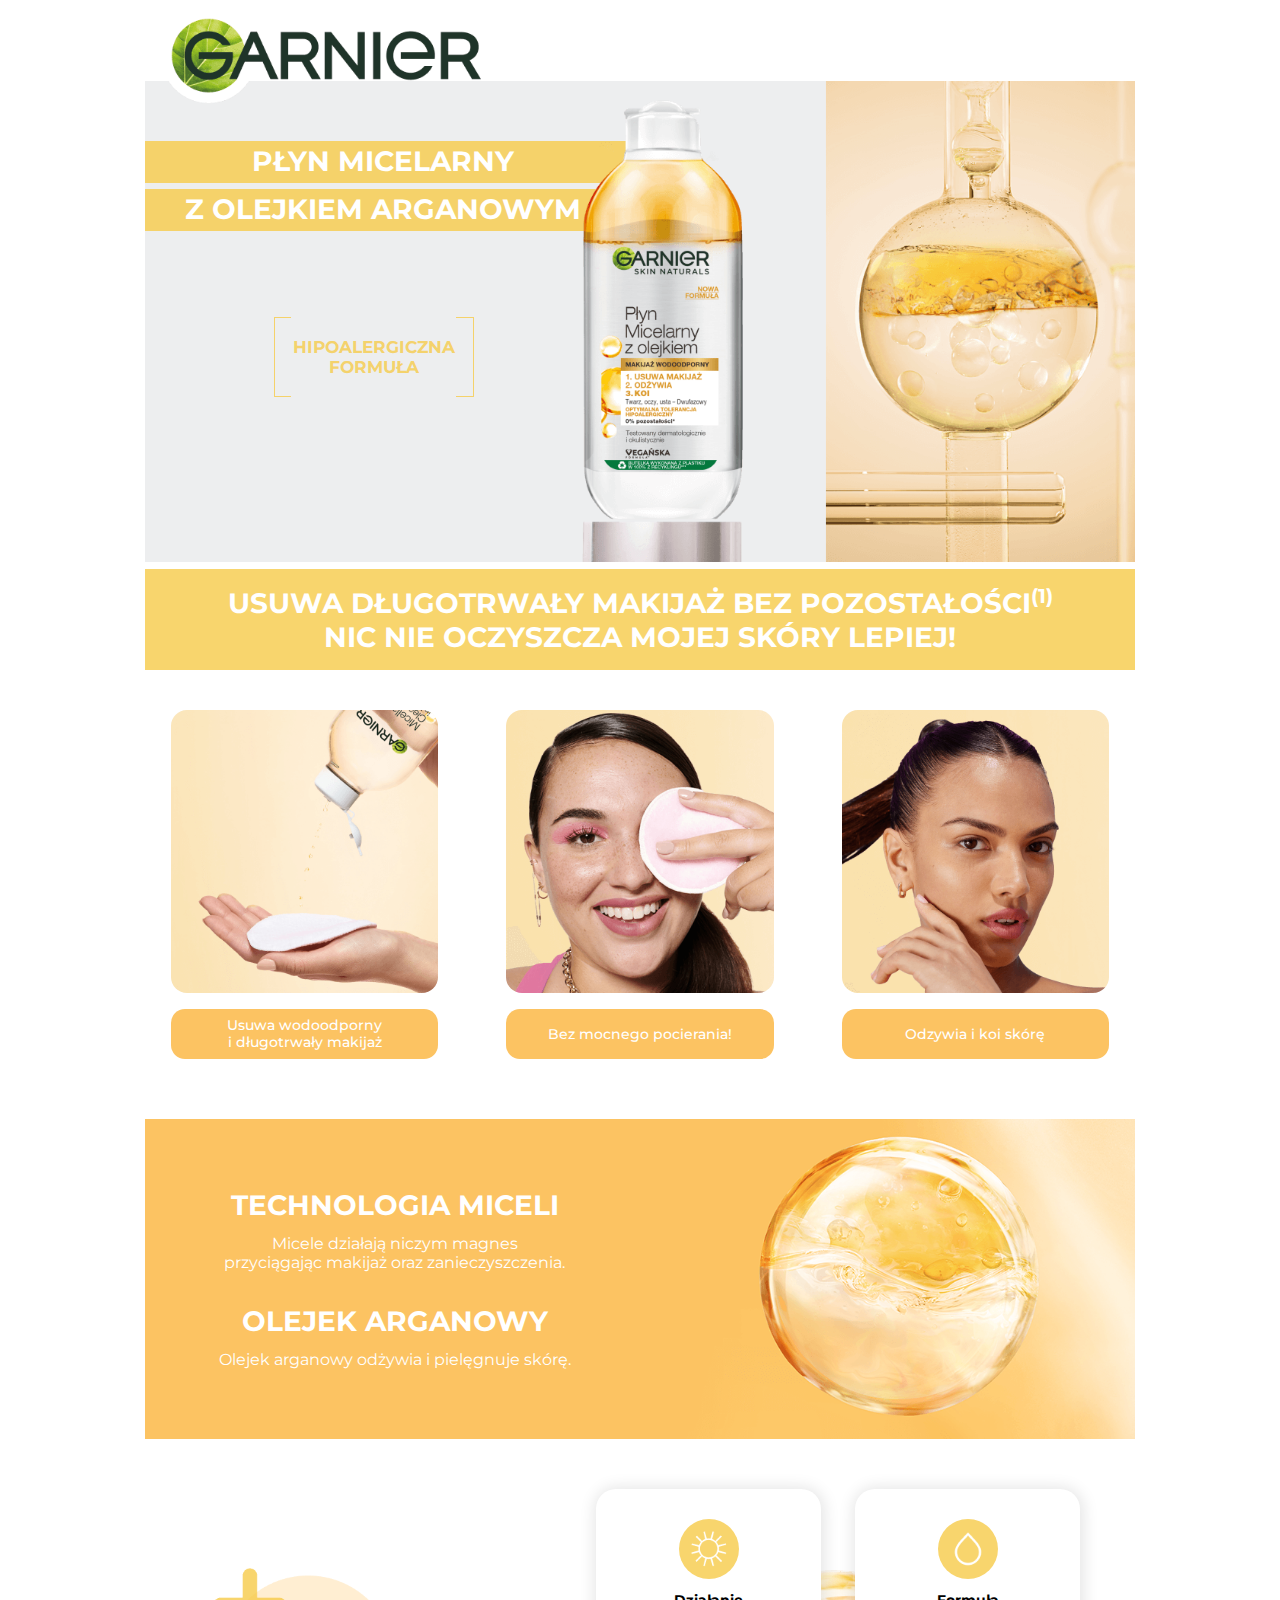
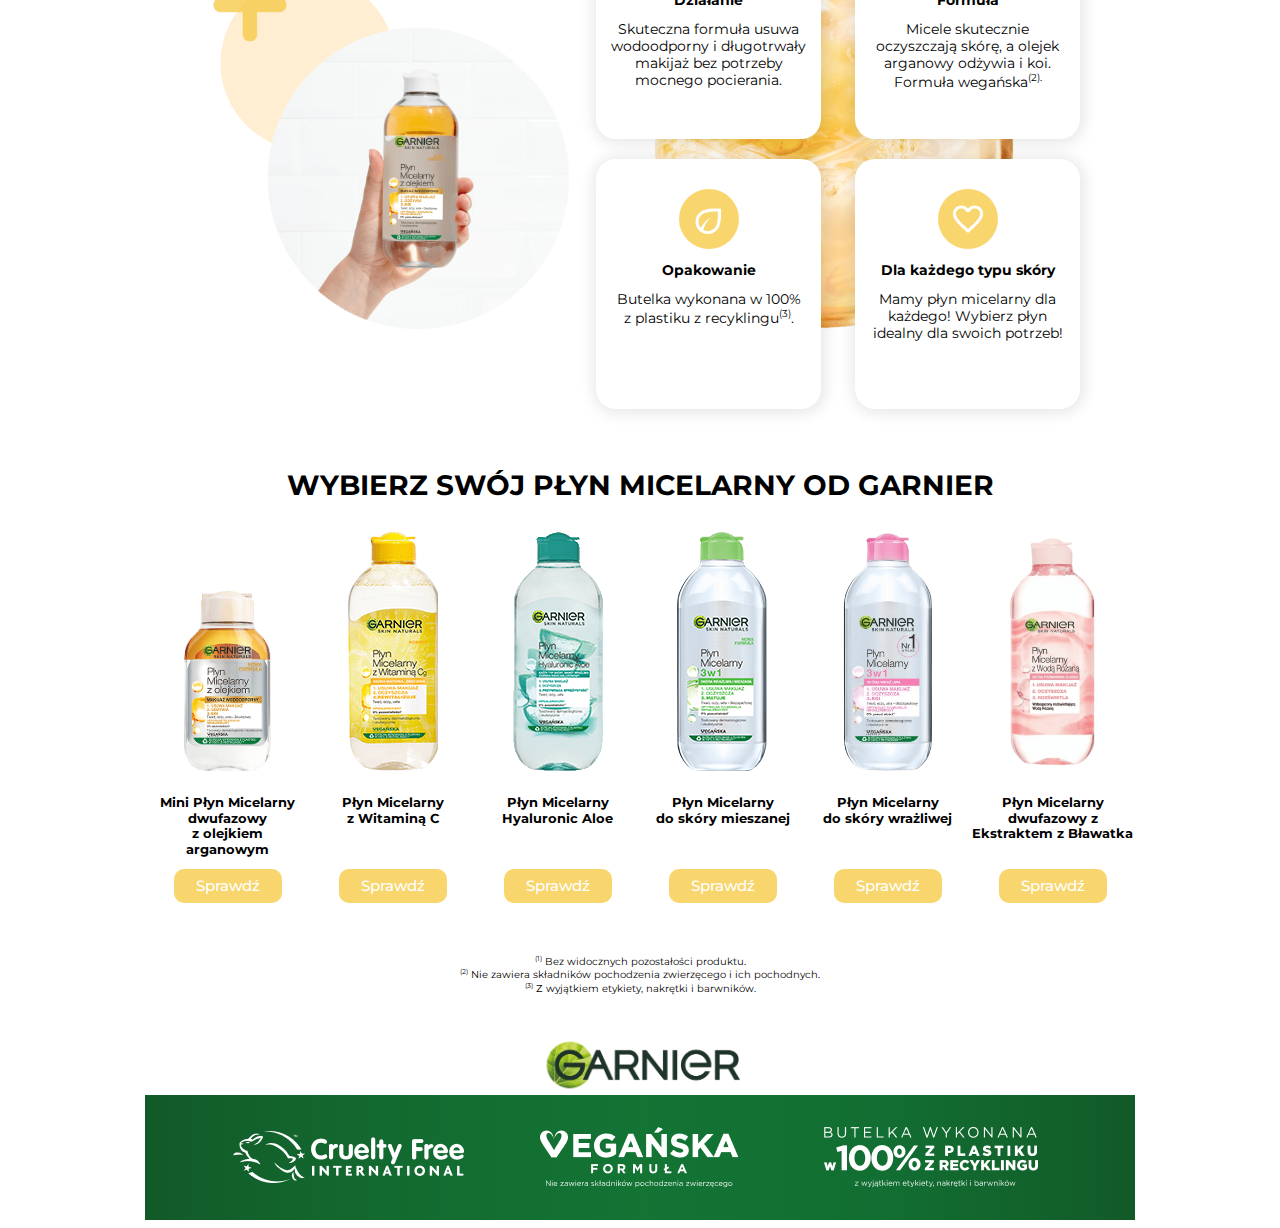
<file: index.html>
<!DOCTYPE html>
<html lang="pl">

  <head>
  <meta charset="UTF-8">
  <meta name="viewport" content="width=device-width, initial-scale=1.0">
  <title>Garnier płyn micelarny 3w1</title>
  <link rel="preconnect" href="https://fonts.gstatic.com">
  <link href="https://fonts.googleapis.com/css2?family=Montserrat:wght@200;400;500;700;900&display=swap"
    rel="stylesheet">
  <link rel="stylesheet" href="./styles/style.css">
</head>

  <body>
    <div id="es-rc">
      <div id="es-rc-content">

        <div class="es-kv">
          <div class="es-kv__logo--mobile">
            <img src="./images/logo-garnier.png"
                 alt="Logo Garnier" />
          </div>
          <div class="es-kv__img">
            <picture>
              <source srcset="./images/bg-kv-mobile.png"
                      media="(max-width: 575px)" />
              <img src="./images/bg-kv.png"
                   alt="" />
            </picture>
          </div>
          <div class="es-kv__text">
            <p>Płyn micelarny</p>
            <p>Z olejkiem arganowym</p>
          </div>
          <div class="es-kv__feature es-kv__feature--1">
            <div class="es-kv__bracket--open">
            </div>
            <p>Hipoalergiczna formuła</p>
            <div class="es-kv__bracket--close"></div>
          </div>
        </div>

        <div class="es-banner">
          <p class="es-section-title">Usuwa długotrwały makijaż bez pozostałości<sup>(1)</sup></p>
          <p class="es-section-title">Nic nie oczyszcza mojej skóry lepiej!</p>
        </div>

        <div class="es-features">

          <div class="es-features__wrapperBtm">
            <div class="es-features__single">
              <div class="es-features__img">
                <img src="./images/feat-1.png"
                     alt="">
              </div>

              <div class="es-features__textWrapper">
                <p class="es-features__text">Usuwa wodoodporny i&nbsp;długotrwały makijaż</p>
              </div>

            </div>
            <div class="es-features__single">
              <div class="es-features__img">
                <img src="./images/feat-2.png"
                     alt="">
              </div>
              <div class="es-features__textWrapper">
                <p class="es-features__text">Bez mocnego pocierania!</p>
              </div>

            </div>
            <div class="es-features__single">
              <div class="es-features__img">
                <img src="./images/feat-3.png"
                     alt="">
              </div>
              <div class="es-features__textWrapper">
                <p class="es-features__text">Odzywia i&nbsp;koi skórę</p>
              </div>

            </div>
          </div>
        </div>

        <div class="es-technology">
          <div class="es-technology__img">
            <picture>
              <source srcset="./images/bg-miceles-mobile.png"
                      media="(max-width: 575px)" />
              <img src="./images/bg-miceles.png"
                   alt="" />
            </picture>
          </div>
          <div class="es-technology__textWrapper">
            <div class="es-technology__single">
              <p class="es-technology__title">Technologia miceli</p>
              <p class="es-technology__text">Micele działają niczym magnes przyciągając makijaż oraz zanieczyszczenia.
              </p>
            </div>
            <div class="es-technology__single">
              <p class="es-technology__title">Olejek arganowy</p>
              <p class="es-technology__text">Olejek arganowy odżywia i pielęgnuje skórę.</p>
            </div>

          </div>
        </div>

        <div class="es-formula">
          <div class="es-formula__wrapper">
            <div class="es-formula__left">
              <img src="./images/formula-left.png"
                   alt="">
            </div>
            <div class="es-formula__right">
              <div class="es-formula__single">
                <div class="es-formula__icon">
                  <img src="./images/formula-1.png"
                       alt="">
                </div>

                <p class="es-formula__text--title">Działanie
                </p>
                <p class="es-formula__text">Skuteczna formuła usuwa wodoodporny i&nbsp;długotrwały makijaż bez potrzeby
                  mocnego
                  pocierania.</p>
              </div>
              <div class="es-formula__single">
                <div class="es-formula__icon">
                  <img src="./images/formula-2.png"
                       alt="">
                </div>

                <p class="es-formula__text--title">Formuła</p>
                <p class="es-formula__text">Micele skutecznie oczyszczają skórę, a olejek arganowy odżywia i&nbsp;koi.
                  Formuła
                  wegańska<sup>(2).</sup>
                </p>
              </div>
              <div class="es-formula__single">
                <div class="es-formula__icon">
                  <img src="./images/formula-3.png"
                       alt="">
                </div>

                <p class="es-formula__text--title">Opakowanie</p>
                <p class="es-formula__text">Butelka wykonana
                  w 100% z plastiku z recyklingu<sup>(3)</sup>.
                </p>
              </div>
              <div class="es-formula__single">
                <div class="es-formula__icon">
                  <img src="./images/formula-4.png"
                       alt="">
                </div>

                <p class="es-formula__text--title">Dla każdego typu skóry</p>
                <p class="es-formula__text">Mamy płyn micelarny dla każdego!
                  Wybierz płyn idealny dla swoich potrzeb!
                </p>
              </div>
            </div>
          </div>
        </div>

        <div class="es-cross">
          <div class="es-cross__container">
            <p class="es-section-title">wybierz swój płyn micelarny od Garnier</p>
            <div class="es-cross__products">
              <div class="es-cross__product">
                <div class="es-cross__packshot">
                  <a href="#1"
                     target="_blank">
                    <img src="./images/cross-1.png"
                         alt=""
                         class="es-cross__img es-cross__img--1">
                  </a>
                </div>
                <p class="es-cross__text">Mini Płyn Micelarny dwufazowy<br>
                  z olejkiem<br> arganowym</p>
                <a href="#1"
                   target="_blank"
                   class="es-cross__link">Sprawdź</a>
              </div>
              <div class="es-cross__product">
                <div class="es-cross__packshot">
                  <a href="#2"
                     target="_blank">
                    <img src="./images/cross-2.png"
                         alt=""
                         class="es-cross__img">
                  </a>
                </div>
                <p class="es-cross__text">Płyn Micelarny<br>z Witaminą C</p>
                <a href="#2"
                   target="_blank"
                   class="es-cross__link">Sprawdź</a>
              </div>
              <div class="es-cross__product">
                <div class="es-cross__packshot">
                  <a href="#3"
                     target="_blank">
                    <img src="./images/cross-3.png"
                         alt=""
                         class="es-cross__img">
                  </a>
                </div>
                <p class="es-cross__text">Płyn Micelarny<br>Hyaluronic Aloe</p>
                <a href="#3"
                   target="_blank"
                   class="es-cross__link">Sprawdź</a>
              </div>
              <div class="es-cross__product">
                <div class="es-cross__packshot">
                  <a href="#4"
                     target="_blank">
                    <img src="./images/cross-4.png"
                         alt=""
                         class="es-cross__img">
                  </a>
                </div>
                <p class="es-cross__text">Płyn Micelarny<br>do skóry mieszanej</p>
                <a href="#4"
                   target="_blank"
                   class="es-cross__link">Sprawdź</a>
              </div>
              <div class="es-cross__product">
                <div class="es-cross__packshot">
                  <a href="#5"
                     target="_blank">
                    <img src="./images/cross-5.png"
                         alt=""
                         class="es-cross__img">
                  </a>
                </div>
                <p class="es-cross__text">Płyn Micelarny<br>do skóry wrażliwej</p>
                <a href="#5"
                   target="_blank"
                   class="es-cross__link">Sprawdź</a>
              </div>
              <div class="es-cross__product">
                <div class="es-cross__packshot">
                  <a href="#6"
                     target="_blank">
                    <img src="./images/cross-6.png"
                         alt=""
                         class="es-cross__img">
                  </a>
                </div>
                <p class="es-cross__text">Płyn Micelarny<br>dwufazowy z Ekstraktem z Bławatka</p>
                <a href="#6"
                   target="_blank"
                   class="es-cross__link">Sprawdź</a>
              </div>
            </div>
          </div>
        </div>

        <div class="es-footer">
          <p class="es-footer__text">
            <sup>(1)</sup> Bez widocznych pozostałości produktu. <br />
            <sup>(2)</sup> Nie zawiera składników pochodzenia zwierzęcego i ich pochodnych. <br />
            <sup>(3)</sup> Z wyjątkiem etykiety, nakrętki i barwników. <br />
          </p>
          <img src="./images/logo-garnier.png"
               class="es-footer__logo"
               alt="">
          <div class="es-footer__gradientBg">
            <div class="es-footer__img">
              <img src="./images/cruelty-free.png"
                   alt="cruelty free international" />
            </div>
            <div class="es-footer__img">
              <img src="./images/vegan.png"
                   alt="wegańska formuła, nie zawiera składników pochodzenia zwięrzęcego" />
            </div>
            <div class="es-footer__img">
              <img src="./images/recycling.png"
                   alt="butelka wykonana w 100% z plastiku z recyklingu (z wyjątkiem etykiety, nakrętki i barwników)" />
            </div>
          </div>
        </div>
      </div>
    </div>
  </body>

</html>
</file>
<file: styles/style.css>
#es-rc #es-rc-content {
  margin: 0 auto;
  padding: 0;
  overflow: hidden;
  font-family: "Montserrat", sans-serif;
  font-weight: 400;
  font-size: 16px;
  line-height: 1.2;
  max-width: 990px;
  color: #000;
  background: #fff;
}
#es-rc #es-rc-content ::-moz-selection {
  background-color: #d79729;
  color: #FFF;
}
#es-rc #es-rc-content ::selection {
  background-color: #d79729;
  color: #FFF;
}
#es-rc #es-rc-content * {
  box-sizing: border-box;
}
#es-rc #es-rc-content p {
  margin: 0;
}
#es-rc #es-rc-content img {
  max-width: 100%;
  display: block;
  margin: 0 auto;
}
#es-rc #es-rc-content sup {
  font-size: 0.7em;
}
#es-rc #es-rc-content .es-section-title {
  font-size: clamp(16px, -0.696px + 2.8986vw, 28px);
  text-transform: uppercase;
  font-weight: 700;
  text-align: center;
}
#es-rc #es-rc-content .es-kv__logo--mobile {
  max-width: 300px;
  margin: auto;
  position: relative;
  z-index: 1;
  margin-bottom: -8%;
}
#es-rc #es-rc-content .es-kv__img {
  margin-bottom: 0.4em;
}
#es-rc #es-rc-content .es-kv img {
  width: 100%;
}
#es-rc #es-rc-content .es-kv__text {
  display: flex;
  flex-direction: column;
  gap: 0.4em;
}
#es-rc #es-rc-content .es-kv__text p {
  background-color: rgba(246, 203, 72, 0.8);
  color: #FFF;
  text-transform: uppercase;
  text-align: center;
  padding: 4px 8px;
  font-weight: 700;
  font-size: 24px;
}
#es-rc #es-rc-content .es-kv__feature {
  display: flex;
  align-items: center;
  justify-content: center;
  max-width: 170px;
  padding-block: 32px;
  margin: auto;
}
#es-rc #es-rc-content .es-kv__feature p {
  color: rgba(246, 203, 72, 0.8);
  text-transform: uppercase;
  text-align: center;
  font-weight: 700;
  font-size: 14px;
  max-width: 150px;
  margin: auto;
}
#es-rc #es-rc-content .es-kv__bracket--open {
  border: 1px solid rgba(246, 203, 72, 0.8);
  border-right: none;
  height: 50px;
  width: 10px;
}
#es-rc #es-rc-content .es-kv__bracket--close {
  border: 1px solid rgba(246, 203, 72, 0.8);
  border-left: none;
  height: 50px;
  width: 10px;
}
#es-rc #es-rc-content .es-kv__disclaimer {
  font-size: 12px;
  text-align: center;
  text-wrap: balance;
  padding-block: 8px;
}
#es-rc #es-rc-content .es-banner {
  background-color: rgba(246, 203, 72, 0.8);
  color: #FFF;
  padding: 16px 8px;
}
#es-rc #es-rc-content .es-features__wrapperBtm {
  margin-top: 30px;
  padding-inline: 16px;
  display: flex;
  flex-wrap: wrap;
  justify-content: space-between;
}
#es-rc #es-rc-content .es-features__single {
  width: 100%;
  padding: 10px;
  display: grid;
  grid-template-rows: max-content 1fr;
  gap: 16px;
}
#es-rc #es-rc-content .es-features__img {
  overflow: hidden;
  border-radius: 16px;
}
#es-rc #es-rc-content .es-features__img img {
  transition: all 300ms ease-in-out;
}
#es-rc #es-rc-content .es-features__img img:hover {
  scale: 1.05;
}
#es-rc #es-rc-content .es-features__textWrapper {
  padding: 8px;
  background-color: #FCC362;
  border-radius: 14px;
  display: grid;
  place-items: center;
}
#es-rc #es-rc-content .es-features__text {
  margin: 0;
  padding: 0;
  line-height: inherit;
  color: inherit;
  font-family: inherit;
  font-weight: inherit;
  color: #FFF;
  text-align: center;
  text-wrap: balance;
  font-weight: 500;
}
#es-rc #es-rc-content .es-technology {
  text-align: center;
  text-wrap: balance;
  background-color: #FCC362;
  color: #FFF;
  margin-top: 50px;
}
#es-rc #es-rc-content .es-technology__textWrapper {
  padding: 24px;
  display: flex;
  flex-direction: column;
  gap: 16px;
}
#es-rc #es-rc-content .es-technology__single {
  display: flex;
  flex-direction: column;
  gap: 12px;
}
#es-rc #es-rc-content .es-technology__title {
  font-weight: 700;
  font-size: clamp(16px, -0.696px + 2.8986vw, 28px);
  text-transform: uppercase;
}
#es-rc #es-rc-content .es-technology__text--bold {
  font-weight: 700;
}
#es-rc #es-rc-content .es-formula {
  margin: 20px auto 60px;
}
#es-rc #es-rc-content .es-formula__title {
  margin: 0;
  padding: 0;
  line-height: inherit;
  color: inherit;
  font-family: inherit;
  font-weight: inherit;
  margin: auto;
  padding: 20px 0;
  font-size: 35px;
  font-weight: 700;
  font-style: italic;
  color: rgba(246, 203, 72, 0.8);
  text-align: center;
  width: 80%;
  text-transform: uppercase;
}
#es-rc #es-rc-content .es-formula__title span {
  font-size: 20px;
}
#es-rc #es-rc-content .es-formula__wrapper {
  padding-top: 30px;
  display: flex;
  flex-wrap: wrap;
  justify-content: center;
}
#es-rc #es-rc-content .es-formula__left {
  max-width: 498px;
}
#es-rc #es-rc-content .es-formula__left img {
  padding: 20px;
}
#es-rc #es-rc-content .es-formula__right {
  max-width: 498px;
  background: url("../images/formula-right.png") no-repeat;
  background-size: auto;
  background-position: center;
  display: flex;
  flex-wrap: wrap;
  justify-content: space-around;
  align-items: center;
  gap: 20px 20px;
}
#es-rc #es-rc-content .es-formula__single {
  width: 250px;
  height: 250px;
  padding: 30px 10px;
  display: flex;
  flex-direction: column;
  align-items: center;
  gap: 8px;
  text-align: center;
  text-wrap: balance;
  background-color: #fff;
  border-radius: 20px;
  box-shadow: 1px 1px 15px 3px rgba(0, 0, 1, 0.1);
  transition: all 300ms ease-in-out;
}
#es-rc #es-rc-content .es-formula__single:hover {
  box-shadow: 1px 1px 15px 3px rgba(0, 0, 1, 0.2);
}
#es-rc #es-rc-content .es-formula__icon {
  width: 60px;
  height: 60px;
  padding: 12px;
  background-color: rgba(246, 203, 72, 0.8);
  display: grid;
  place-items: center;
  border-radius: 50%;
}
#es-rc #es-rc-content .es-formula__icon img {
  border-radius: 50%;
}
#es-rc #es-rc-content .es-formula__text--title {
  font-weight: 700;
  margin-block: 5px;
}
#es-rc #es-rc-content .es-cross {
  margin: 20px auto;
}
#es-rc #es-rc-content .es-cross__products {
  padding-top: 30px;
  margin: 0 auto;
  display: flex;
  flex-wrap: wrap;
  justify-content: space-between;
}
#es-rc #es-rc-content .es-cross__product {
  width: 162px;
  margin: 0 auto;
  margin-bottom: 32px;
  display: flex;
  flex-flow: column;
  align-items: center;
}
#es-rc #es-rc-content .es-cross__product:hover .es-cross__link::before {
  transform: scaleX(1);
}
#es-rc #es-rc-content .es-cross__product:hover .es-cross__packshot {
  transform: translateY(-8px);
}
#es-rc #es-rc-content .es-cross__packshot {
  transition: transform 0.6s;
  margin-bottom: 24px;
}
#es-rc #es-rc-content .es-cross__img {
  max-height: 239px;
}
#es-rc #es-rc-content .es-cross__img--1 {
  max-height: 180px;
}
#es-rc #es-rc-content .es-cross__text {
  margin: 0;
  padding: 0;
  line-height: inherit;
  color: inherit;
  font-family: inherit;
  font-weight: inherit;
  font-size: 13px;
  font-weight: 700;
  margin-bottom: 24px;
  text-align: center;
  height: 50px;
}
#es-rc #es-rc-content .es-cross__desc {
  margin: 0;
  padding: 0;
  line-height: inherit;
  color: inherit;
  font-family: inherit;
  font-weight: inherit;
  margin-bottom: 8px;
  font-size: 16px;
}
#es-rc #es-rc-content .es-cross__link {
  margin: 0;
  padding: 0;
  line-height: inherit;
  color: inherit;
  font-family: inherit;
  font-weight: inherit;
  position: relative;
  display: inline-block;
  padding: 8px 22px;
  text-decoration: none;
  color: #fff;
  border-radius: 10px;
  font-size: 15px;
  font-weight: 500;
  text-align: center;
  transition: all 0.3s ease-in-out;
  background: rgba(246, 203, 72, 0.8);
  transition: color 0.3s ease-in-out;
  z-index: 1;
}
#es-rc #es-rc-content .es-cross__link::before {
  content: "";
  position: absolute;
  border-radius: 10px;
  top: 0;
  left: 0;
  bottom: 0;
  right: 0;
  z-index: -1;
  background-color: #d79729;
  transition: transform 0.3s ease-in-out;
  transform: scaleX(0);
  transform-origin: left;
}
#es-rc #es-rc-content .es-cross__img {
  transition: all 0.3s ease-in-out;
}
#es-rc #es-rc-content .es-footer {
  margin: 0 auto;
  text-align: center;
  font-size: 10px;
}
#es-rc #es-rc-content .es-footer__logo {
  padding-top: 40px;
  width: 200px;
}
#es-rc #es-rc-content .es-footer__gradientBg {
  background: rgb(18, 90, 40);
  background: linear-gradient(90deg, rgb(18, 90, 40) 0%, rgb(19, 106, 48) 25%, rgb(19, 116, 52) 50%, rgb(18, 110, 50) 75%, rgb(18, 90, 40) 100%);
  display: flex;
  align-items: center;
  justify-content: center;
  flex-wrap: wrap;
  padding-block: 32px;
  gap: 24px;
}
@media (min-width: 380px) {
  #es-rc #es-rc-content .es-kv__logo--mobile {
    margin-bottom: -5%;
  }
}
@media (min-width: 550px) {
  #es-rc #es-rc-content .es-kv__logo--mobile {
    margin-bottom: -4%;
  }
}
@media (min-width: 576px) {
  #es-rc #es-rc-content .es-kv {
    position: relative;
    background-color: #EDEEEF;
  }
  #es-rc #es-rc-content .es-kv__logo--mobile {
    display: none;
  }
  #es-rc #es-rc-content .es-kv__img {
    position: relative;
    z-index: 1;
  }
  #es-rc #es-rc-content .es-kv__text {
    position: absolute;
    top: 24%;
    width: 50%;
    z-index: 0;
  }
  #es-rc #es-rc-content .es-kv__text p {
    font-size: clamp(16px, -0.696px + 2.8986vw, 28px);
    padding-right: 1em;
  }
  #es-rc #es-rc-content .es-kv__feature {
    position: absolute;
  }
  #es-rc #es-rc-content .es-kv__feature--1 {
    bottom: 14%;
    left: 7%;
  }
  #es-rc #es-rc-content .es-kv__disclaimer {
    position: absolute;
    bottom: 0;
    right: 0;
    text-align: left;
    z-index: 2;
    font-size: 8px;
    font-weight: 500;
    max-width: 21%;
    padding: 4px 8px;
    text-wrap: unset;
  }
  #es-rc #es-rc-content .es-features__single {
    width: 30%;
    font-size: 14px;
  }
  #es-rc #es-rc-content .es-technology {
    position: relative;
    aspect-ratio: 1300/550;
    height: 100%;
  }
  #es-rc #es-rc-content .es-technology__img {
    height: 100%;
  }
  #es-rc #es-rc-content .es-technology__img img {
    height: 100%;
    -o-object-fit: cover;
       object-fit: cover;
  }
  #es-rc #es-rc-content .es-technology__textWrapper {
    position: absolute;
    transform: translate(0%, -50%);
    top: 50%;
    width: 72%;
    max-width: 440px;
    gap: 32px;
  }
  #es-rc #es-rc-content .es-cross__product {
    justify-content: flex-end;
  }
  #es-rc #es-rc-content .es-footer__img {
    width: 27%;
  }
}
@media (min-width: 710px) {
  #es-rc #es-rc-content .es-kv__feature {
    top: 50%;
    bottom: unset;
    max-width: 170px;
    z-index: 2;
  }
  #es-rc #es-rc-content .es-kv__feature--1 {
    left: 13%;
  }
  #es-rc #es-rc-content .es-kv__bracket--open,
  #es-rc #es-rc-content .es-kv__bracket--close {
    height: 80px;
    width: 20px;
  }
  #es-rc #es-rc-content .es-technology {
    aspect-ratio: 1300/420;
  }
  #es-rc #es-rc-content .es-technology__textWrapper {
    left: 3%;
  }
  #es-rc #es-rc-content .es-formula__left {
    width: 40%;
    display: flex;
    align-items: center;
  }
  #es-rc #es-rc-content .es-formula__right {
    width: 60%;
  }
  #es-rc #es-rc-content .es-formula__single {
    width: 45%;
    font-size: 14px;
  }
}
@media (min-width: 768px) {
  #es-rc #es-rc-content .es-kv__feature {
    max-width: 200px;
  }
  #es-rc #es-rc-content .es-kv__feature p {
    font-size: 17px;
    max-width: 165px;
  }
  #es-rc #es-rc-content .es-kv__bracket--open,
  #es-rc #es-rc-content .es-kv__bracket--close {
    height: 80px;
    width: 20px;
  }
  #es-rc #es-rc-content .es-features__wrapperBtn {
    padding-inline: 24px;
  }
}/*# sourceMappingURL=style.css.map */
</file>
